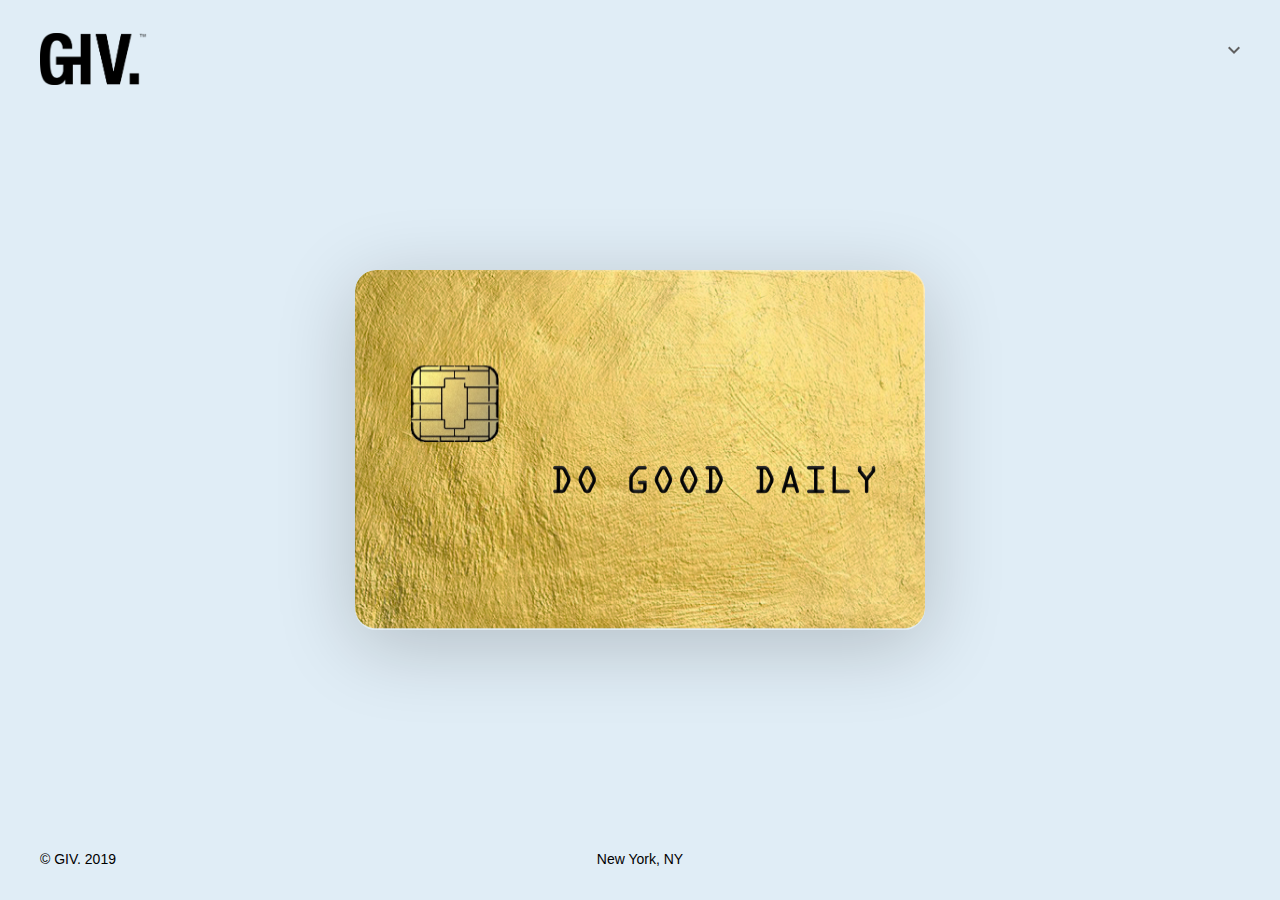
<file: index.html>
<!doctype html>
<html class="no-js" lang="en">

<head>
    <meta charset="utf-8">
    <meta http-equiv="x-ua-compatible" content="ie=edge">
    <title>GIV.</title>
    <meta name="description" content="">
    <meta name="viewport" content="width=device-width, initial-scale=1">
    <meta property="og:title" content="GIV." />
    <meta property="og:image" content="../img/giv-art.png" />

    <!-- <link rel="stylesheet" href="css/normalize.css"> -->
    <link rel="stylesheet" href="css/style.css">

    <!-- Fonts -->
    <!--   <link href="https://fonts.googleapis.com/css?family=Montserrat:300,400,900" rel="stylesheet">
    <link href="https://fonts.googleapis.com/css?family=Playfair+Display|Rufina" rel="stylesheet"> -->

    <!-- Favicons -->
    <link rel="icon" href="favicon.png">
</head>

<body>
  <!--[if lte IE 9]>
    <p class="browserupgrade">You are using an <strong>outdated</strong> browser. Please <a href="https://browsehappy.com/">upgrade your browser</a> to improve your experience and security.</p>
  <![endif]-->

  <div class="wrapper parallax">

    <h1 class="logo">
      <img src="img/logo.png">
    </h1>

    <div class="card js-tilt">
      <img src="img/card.png" class="card">
    </div>

    <a href="#" class="givs-button" id="js-dropdown-activator">
      <i class="drop-down"></i>
    </a>

    <div class="dropdown-modal hidden" id="js-dropdown-modal">
      <p>Most of us care. About every aspect of our lives. From the food we eat, to the products we purchase. We identify with doing good, and we expect companies to do good too.</p>
      <p>But we should and could be doing more. Especially those who can afford to. Together with our partners, we’re transforming how you give.</p>
    </div>

    <div class="copy">&copy; GIV. 2019</div>

    <div class="place">New York, NY</div>

      <!-- <div class="contact"></div> -->

  </div>

  <!-- <script src="js/vendor/modernizr-3.6.0.min.js"></script> -->
  <!-- <script src="https://code.jquery.com/jquery-3.3.1.min.js" integrity="sha256-FgpCb/KJQlLNfOu91ta32o/NMZxltwRo8QtmkMRdAu8=" crossorigin="anonymous"></script> -->
  <!-- <script>window.jQuery || document.write('<script src="js/vendor/jquery-3.3.1.min.js"><\/script>')</script> -->
  <!-- <script src="js/plugins.js"></script> -->
  <!-- <script src="js/smooth-scroll.js"></script> -->
  <script type="text/javascript">
  (function () {

    if ( typeof window.CustomEvent === "function" ) return false;

    function CustomEvent ( event, params ) {
      params = params || { bubbles: false, cancelable: false, detail: null };
      var evt = document.createEvent( 'CustomEvent' );
      evt.initCustomEvent( event, params.bubbles, params.cancelable, params.detail );
      return evt;
     }

    CustomEvent.prototype = window.Event.prototype;

    window.CustomEvent = CustomEvent;
  })();
  </script>
  <script src="js/vanilla-tilt-babel.min.js"></script>
  <script src="js/script.js"></script>
  <script type="text/javascript">
    var options = {
      reverse:                false,  // reverse the tilt direction
      max:                    5,     // max tilt rotation (degrees)
      startX:                 0,      // the starting tilt on the X axis, in degrees.
      startY:                 0,      // the starting tilt on the Y axis, in degrees.
      perspective:            1000,   // Transform perspective, the lower the more extreme the tilt gets.
      scale:                  1,      // 2 = 200%, 1.5 = 150%, etc..
      speed:                  200,    // Speed of the enter/exit transition
      transition:             true,   // Set a transition on enter/exit.
      axis:                   null,   // What axis should be disabled. Can be X or Y.
      reset:                  true,   // If the tilt effect has to be reset on exit.
      easing:                 "cubic-bezier(.03,.98,.52,.19)",    // Easing on enter/exit.
      glare:                  true,  // if it should have a "glare" effect
      "max-glare":            .2,      // the maximum "glare" opacity (1 = 100%, 0.5 = 50%)
      // "mouse-event-element":  null,   // css-selector or link to HTML-element what will be listen mouse events
      "full-page-listening":  true,  // If true, parallax effect will listen to mouse move events on the whole document, not only the selected element
      gyroscope:              true,   // Boolean to enable/disable device orientation detection,
      gyroscopeMinAngleX:     -5,    // This is the bottom limit of the device angle on X axis, meaning that a device rotated at this angle would tilt the element as if the mouse was on the left border of the element;
      gyroscopeMaxAngleX:     5,     // This is the top limit of the device angle on X axis, meaning that a device rotated at this angle would tilt the element as if the mouse was on the right border of the element;
      gyroscopeMinAngleY:     -5,    // This is the bottom limit of the device angle on Y axis, meaning that a device rotated at this angle would tilt the element as if the mouse was on the top border of the element;
      gyroscopeMaxAngleY:     5,     // This is the top limit of the device angle on Y axis, meaning that a device rotated at this angle would tilt the element as if the mouse was on the bottom border of the element;
      gyroscopeSamples:       5      // How many gyroscope moves to decide the starting position.
  };
    var element = document.querySelector(".js-tilt");
    VanillaTilt.init(element, options);
  </script>

  <!-- Global site tag (gtag.js) - Google Analytics -->
  <script async src="https://www.googletagmanager.com/gtag/js?id=UA-151349290-2"></script>
  <script>
    window.dataLayer = window.dataLayer || [];
    function gtag(){dataLayer.push(arguments);}
    gtag('js', new Date());

    gtag('config', 'UA-151349290-2');
  </script>

</body>

</html>
</file>
<file: css/style.css>
* {
	-webkit-transition: all .2s; /* Safari */
	transition: all .2s;
}

html,
body {
	background-color: #E0EDF6;
	color: #000000;
	font-size: 14px;
	font-family: "Helvetica Neue", Arial;
	height: 100%;
	width: 100%;
	overflow: hidden;
	margin: 0;
	font-weight: 500;
}

.wrapper {
	align-items: center;
	display: flex;
	height: 100%;
	justify-content: center;
	width: 100%;
}

.logo,
.card,
.contact,
.copy,
.place,
.givs-button {
	z-index: 1;
}
    .givs-button img {
        height: 12px;
    }

h1.logo {
	color: #000;
	position: absolute;
	left: 40px;
	margin: 0;
	top: 33px;
}
	h1.logo img {
		width: 107px;
	}

.givs-button {
	color: #5f5f5f;
	position: absolute;
	right: 40px;
	text-decoration: none;
	text-transform: uppercase;
	top: 44px;
}

.copy {
	position: absolute;
	left: 40px;
	bottom: 33px;
}

.place {
	position: absolute;
	bottom: 33px;
}

.contact {
	background-image: url('../img/mail.svg');
	background-repeat: no-repeat;
	position: absolute;
    right: 56px;
    bottom: 19px;
    width: 32px;
    height: 32px;
}

.card {
	border-radius: 21px;
	max-height: 360px;
	max-width: 570px;
	transform: translateZ(-100px);
	width: 70vw;
}
	.card > * {
		border-radius: 21px;
	}
	.card img {
		box-shadow: 0px 16px 80px rgba(0, 0, 0, 0.2);
	}	

.text-accent {
	/* color: #f2705c; */
	color: red;
}

/* chevron icon */
.drop-down {
	background-image: url('../img/icon/keyboard_arrow_down_24px.png');
	background-size: contain;
	/* background-position: center center; */
	background-repeat: no-repeat;
	height: 8px;
	display: inline-block;
	vertical-align: middle;
	width: 12px;
	margin-left: 8px;
    margin-top: -6px;
}
.flipped .drop-down {
	transform: rotate(180deg);
}

.dropdown-modal {
	position: absolute;
	background: #E0EDF6;
	box-sizing: border-box;
	border-radius: 4px;
	padding: 12px 24px;
	width: 368px;
	z-index: 2;
	font-weight: normal;
	right: 32px;
	top: 72px;
}

/* --- */

.hidden {
	opacity: 0;
	display: none;
}

.dropdown-modal {
    font-weight: 400;
    line-height: 1.4;
}

@media screen and (max-width: 600px) {
	.copy {
		left: auto;
		bottom: 64px;
	}

	.contact {
		right: auto;
		bottom: 116px;
	}

	.card {
		width: 85vw;
	}

	.dropdown-modal {
        right: 0px;
        top: 92px;
        width: 100%;
        height: 100%;
        font-size: 1.4rem;
    }
    
    .givs-button {
        top: 52px;
    }

}

@media screen and (max-width: 320px) {
	h1.logo {
		left: 24px;
	}
		h1.logo img {
			width: 92px;
		}

	.givs-button {
		right: 24px;
	}
}
</file>
